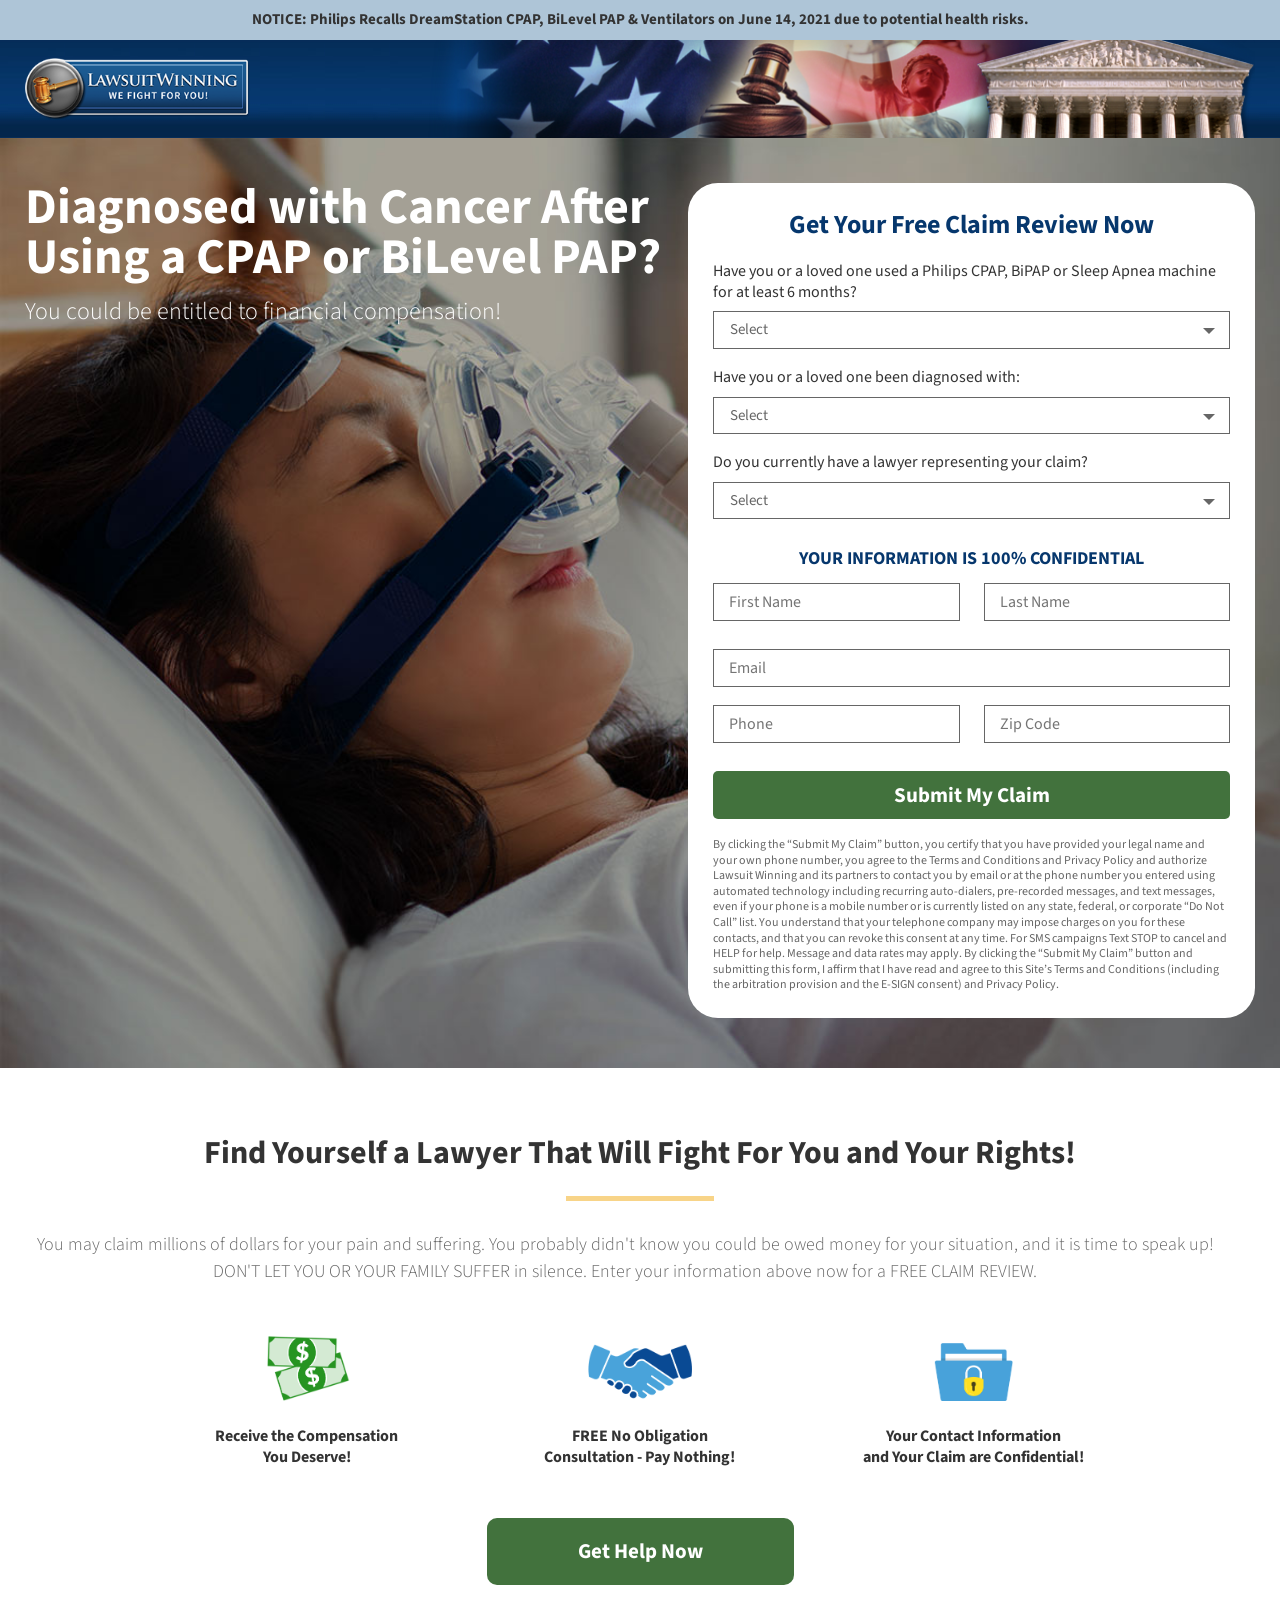
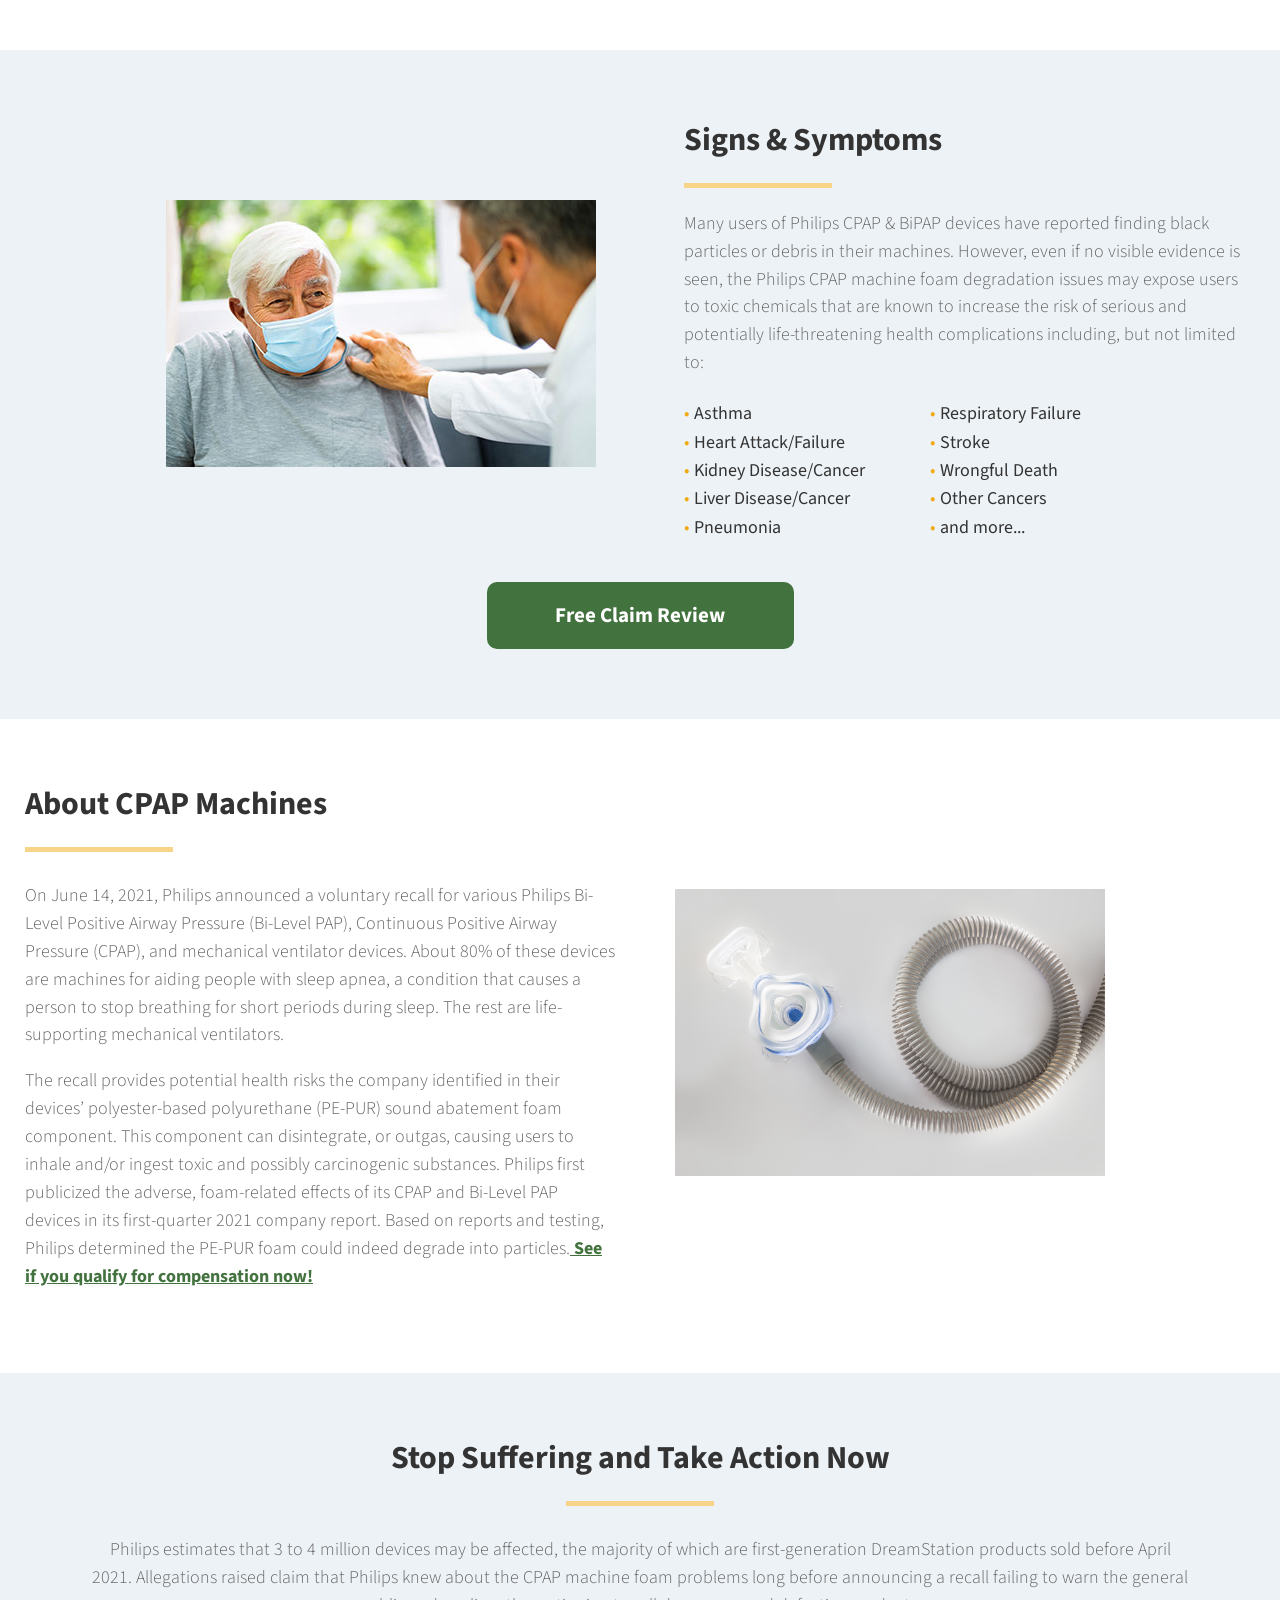
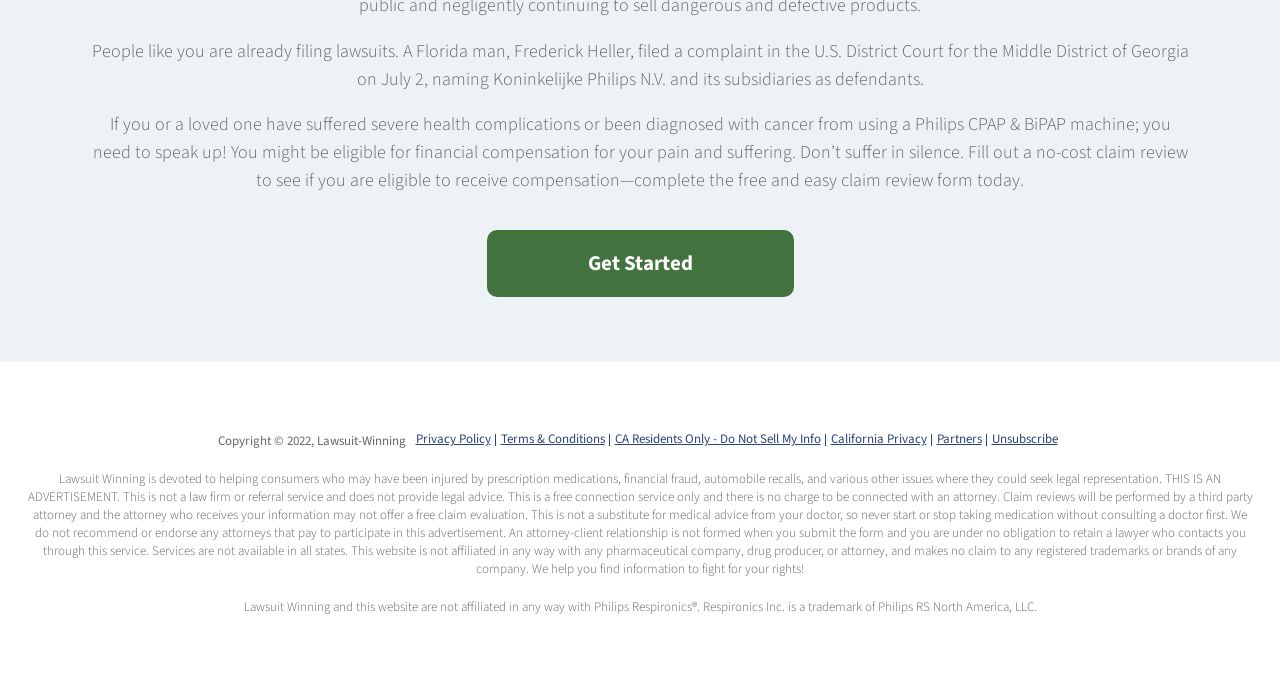
<file: app/index.html>
<!DOCTYPE html>
<html lang="ru">

<head>
  <meta charset="UTF-8">
  <meta name="viewport" content="width=device-width, initial-scale=1.0">
  <link rel="shortcut icon" href="img/favicon.ico" type="image/x-icon">
  <meta http-equiv="X-UA-Compatible" content="ie=edge">
  <meta name="theme-color" content="#111111">
  <title>New site</title>
  <link rel="preconnect" href="https://fonts.googleapis.com">
  <link rel="preconnect" href="https://fonts.gstatic.com" crossorigin>
  <link href="https://fonts.googleapis.com/css2?family=Source+Sans+Pro:wght@300;400;600;700;900&display=swap" rel="stylesheet"> 
  <link rel="stylesheet" href="css/vendor.css">
  <link rel="stylesheet" href="css/main.css">
</head>

<body>
  <div class="app">
    <header class="header" id="header">
    <div class="header__top">
        <div class="wrap">
            NOTICE: Philips Recalls DreamStation CPAP, BiLevel PAP & Ventilators on June 14, 2021 due to potential health risks.
        </div>
    </div>
    <div class="header__bot">
        <div class="wrap">
            <div class="header__bot__wrap">    
                <a href="" class="logo">
                    <img src="./img/logo.png">
                </a>
                <a href="" class="header__bot__mob-link">See If You Qualify</a>
                <img class="header__dest-img" src="./img/header_desk.png">
            </div>
        </div>
    </div>
</header>
    <main>
      <section class="sec1">
        <div class="wrap">
          <div class="sec1__wrap">
            <div class="sec1__left">
              <h1>Diagnosed with Cancer After Using a CPAP or BiLevel PAP?</h1>
              <p>You could be entitled to financial compensation! </p>
            </div>
            <div class="sec1__right">
              <form class="sec1__form">
                  <div class="title">
                    Get Your Free Claim Review Now
                  </div>
                  <div class="sec1__form__row">
                    <label>Have you or a loved one used a Philips CPAP, BiPAP or Sleep Apnea machine for at least 6 months?</label>
                    <div class="custom-select">
                      <select>
                        <option value="0">Select</option>
                        <option value="1">Audi</option>
                        <option value="2">BMW</option>
                      </select>
                    </div>
                  </div>

                  <div class="sec1__form__row">
                    <label>Have you or a loved one been diagnosed with:</label>
                    <div class="custom-select">
                      <select>
                        <option value="0">Select</option>
                        <option value="1">Audi</option>
                        <option value="2">BMW</option>
                      </select>
                    </div>
                  </div>

                  <div class="sec1__form__row">
                    <label>Do you currently have a lawyer representing your claim?</label>
                    <div class="custom-select">
                      <select>
                        <option value="0">Select</option>
                        <option value="1">Audi</option>
                        <option value="2">BMW</option>
                        <option value="0">Select</option>
                        <option value="1">Audi</option>
                        <option value="2">BMW</option>
                        <option value="0">Select</option>
                        <option value="1">Audi</option>
                        <option value="2">BMW</option>
                        <option value="0">Select</option>
                        <option value="1">Audi</option>
                        <option value="2">BMW</option>
                        <option value="0">Select</option>
                        <option value="1">Audi</option>
                        <option value="2">BMW</option>
                        <option value="0">Select</option>
                        <option value="1">Audi</option>
                        <option value="2">BMW</option>
                        <option value="0">Select</option>
                        <option value="1">Audi</option>
                        <option value="2">BMW</option>
                        <option value="0">Select</option>
                        <option value="1">Audi</option>
                        <option value="2">BMW</option>
                        <option value="0">Select</option>
                        <option value="1">Audi</option>
                        <option value="2">BMW</option>
                        <option value="0">Select</option>
                        <option value="1">Audi</option>
                        <option value="2">BMW</option>
                      </select>
                    </div>
                  </div>

                  <div class="title2">Your Information is 100% Confidential</div>
                  <div class="sec1__form__flex">
                    <div class="sec1__form__col">
                      <div class="sec1__form__row">
                        <input type="name" placeholder="First Name">
                      </div>
                    </div>
                    <div class="sec1__form__col">
                      <div class="sec1__form__row">
                        <input type="name" placeholder="Last Name">
                      </div>
                    </div>
                  </div>
                  <div class="sec1__form__row">
                    <input type="email" placeholder="Email">
                  </div>
                  <div class="sec1__form__flex">
                    <div class="sec1__form__col">
                      <div class="sec1__form__row">
                        <input type="name" placeholder="Phone">
                      </div>
                    </div>
                    <div class="sec1__form__col">
                      <div class="sec1__form__row">
                        <input type="text" placeholder="Zip Code">
                      </div>
                    </div>
                  </div>
                  <div class="sec1__form__row">
                    <button type="submit" class="btn-g sec1__form__submite">Submit My Claim</button>
                  </div>
                 <div class="sec1__form__polici">
                  By clicking the “Submit My Claim” button, you certify that you have provided your legal name and your own phone number, you agree to the Terms and Conditions and Privacy Policy and authorize Lawsuit Winning and its partners to contact you by email or at the phone number you entered using automated technology including recurring auto-dialers, pre-recorded messages, and text messages, even if your phone is a mobile number or is currently listed on any state, federal, or corporate “Do Not Call” list. You understand that your telephone company may impose charges on you for these contacts, and that you can revoke this consent at any time. For SMS campaigns Text STOP to cancel and HELP for help. Message and data rates may apply. By clicking the “Submit My Claim” button and submitting this form, I affirm that I have read and agree to this Site’s Terms and Conditions (including the arbitration provision and the E-SIGN consent) and Privacy Policy.
                 </div>
              </form>
            </div>
          </div>
        </div>
        <img class="sec1__img" src="./img/hero_desk.jpg">
      </section>
      <section class="sec2">
        <div class="wrap wrap2">
          <h2 class="h2 center">Find Yourself a Lawyer That Will Fight For You and Your Rights!</h2>
          <p>
            You may claim millions of dollars for your pain and suffering. You probably didn't know you could be owed money for your situation, and it is time to speak up! DON'T LET YOU OR YOUR FAMILY SUFFER in silence. Enter your information above now for a FREE CLAIM REVIEW.
          </p>
          <div class="sec2__wrap">
            <div class="sec2__item">
              <img src="img/ico_money.png">
              <div class="text">
                Receive the Compensation<br>
                You Deserve!
              </div>
            </div>
            <div class="sec2__item">
              <img src="img/ico_handshake.png">
              <div class="text">
                FREE No Obligation<br>
                Consultation - Pay Nothing!
              </div>
            </div>
            <div class="sec2__item">
              <img src="img/ico_folder.png">
              <div class="text">
                Your Contact Information<br>
and Your Claim are Confidential!
              </div>
            </div>
          </div>
          <div class="sec2__bot">
            <a href="" class="btn-g">Get Help Now</a>
          </div>
        </div>
      </section>
      <section class="sec3">
        <div class="wrap wrap2">
          <div class="sec3__wrap">
            <div class="sec3__left">
              <img src="./img/signs_and_symptoms.jpg">
            </div>
            <div class="sec3__right">
              <h2 class="h2">Signs & Symptoms</h2>
              <p>Many users of Philips CPAP & BiPAP devices have reported finding black particles or debris in their machines. However, even if no visible evidence is seen, the Philips CPAP machine foam degradation issues may expose users to toxic chemicals that are known to increase the risk of serious and potentially life-threatening health complications including, but not limited to:</p>
              <div class="sec3__ul-flex">
                <ul>
                  <li>Asthma</li>
                  <li>Heart Attack/Failure</li>
                  <li>Kidney Disease/Cancer</li>
                  <li>Liver Disease/Cancer</li>
                  <li>Pneumonia</li>
                </ul>
                <ul>
                  <li>Respiratory Failure</li>
                  <li>Stroke</li>
                  <li>Wrongful Death</li>
                  <li>Other Cancers</li>
                  <li>and more...</li>
                </ul>
              </div>
            </div>
          </div>
          <div class="sec3__bot">
            <a href="" class="btn-g">Free Claim Review</a>
          </div>
        </div>
      </section>
      <section class="sec4">
        <div class="wrap wrap2">
          <div class="sec4__wrap">
            <div class="left">
              <h2 class="h2">
                About CPAP Machines
              </h2>
              <p>
                On June 14, 2021, Philips announced a voluntary recall for various Philips Bi-Level Positive Airway Pressure (Bi-Level PAP), Continuous Positive Airway Pressure (CPAP), and mechanical ventilator devices. About 80% of these devices are machines for aiding people with sleep apnea, a condition that causes a person to stop breathing for short periods during sleep. The rest are life-supporting mechanical ventilators.
              </p>
              <p>
                
The recall provides potential health risks the company identified in their devices’ polyester-based polyurethane (PE-PUR) sound abatement foam component. This component can disintegrate, or outgas, causing users to inhale and/or ingest toxic and possibly carcinogenic substances. Philips first publicized the adverse, foam-related effects of its CPAP and Bi-Level PAP devices in its first-quarter 2021 company report. Based on reports and testing, Philips determined the PE-PUR foam could indeed degrade into particles.<a href=""> See if you qualify for compensation now!</a>
              </p>
            </div>
            <div class="right">
              <img src="./img/image1.jpeg">
            </div>
          </div>
        </div>
      </section>

      <section class="sec5">
        <div class="wrap wrap2">
          <h2 class="h2 center">Stop Suffering and Take Action Now</h2>
          <p>
            Philips estimates that 3 to 4 million devices may be affected, the majority of which are first-generation DreamStation products sold before April 2021. Allegations raised claim that Philips knew about the CPAP machine foam problems long before announcing a recall failing to warn the general public and negligently continuing to sell dangerous and defective products.
          </p>
          <p>
            People like you are already filing lawsuits. A Florida man, Frederick Heller, filed a complaint in the U.S. District Court for the Middle District of Georgia on July 2, naming Koninkelijke Philips N.V. and its subsidiaries as defendants.
          </p>
          <p>
            If you or a loved one have suffered severe health complications or been diagnosed with cancer from using a Philips CPAP & BiPAP machine; you need to speak up! You might be eligible for financial compensation for your pain and suffering. Don’t suffer in silence. Fill out a no-cost claim review to see if you are eligible to receive compensation—complete the free and easy claim review form today.
          </p>
          
          <div class="sec5__bot">
            <a href="" class="btn-g">Get Started</a>
          </div>
        </div>
      </section>
    </main>
    <footer class="footer">
  <div class="wrap wrap2">
    <div class="footer__links">
      <div class="text">Copyright © 2022, Lawsuit-Winning</div>
      <div class="links">
        <a href="">Privacy Policy </a>
        <a href="">Terms & Conditions </a>
        <a href=""> CA Residents Only - Do Not Sell My Info  </a>
        <a href=""> California Privacy </a>
        <a href="">Partners</a>
        <a href="">Unsubscribe</a>
      </div>
    </div>
    <p>
      Lawsuit Winning is devoted to helping consumers who may have been injured by prescription medications, financial fraud, automobile recalls, and various other issues where they could seek legal representation. THIS IS AN ADVERTISEMENT. This is not a law firm or referral service and does not provide legal advice. This is a free connection service only and there is no charge to be connected with an attorney. Claim reviews will be performed by a third party attorney and the attorney who receives your information may not offer a free claim evaluation. This is not a substitute for medical advice from your doctor, so never start or stop taking medication without consulting a doctor first. We do not recommend or endorse any attorneys that pay to participate in this advertisement. An attorney-client relationship is not formed when you submit the form and you are under no obligation to retain a lawyer who contacts you through this service. Services are not available in all states. This website is not affiliated in any way with any pharmaceutical company, drug producer, or attorney, and makes no claim to any registered trademarks or brands of any company. We help you find information to fight for your rights!
    </p>
    <p>
      Lawsuit Winning and this website are not affiliated in any way with Philips Respironics®. Respironics Inc. is a trademark of Philips RS North America, LLC.
    </p>
  </div>
</footer>
  </div>
  <script src="js/vendor.js"></script>
  <script src="js/main.js"></script>
</body>

</html>
</file>
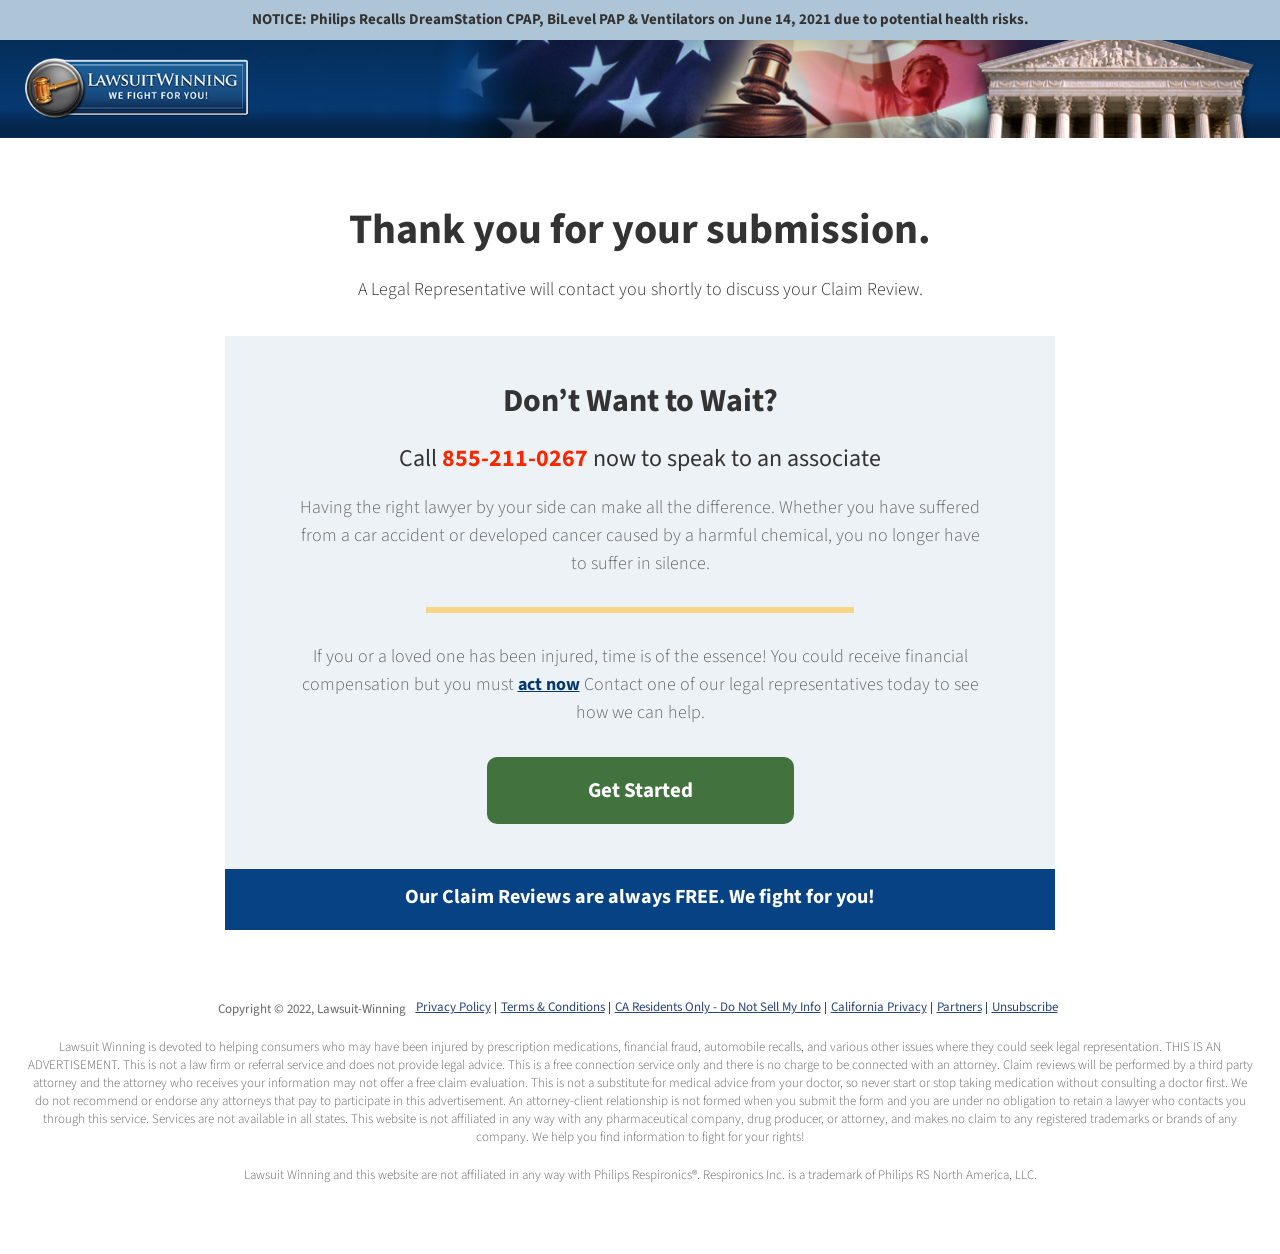
<file: app/thank.html>
<!DOCTYPE html>
<html lang="ru">

<head>
  <meta charset="UTF-8">
  <meta name="viewport" content="width=device-width, initial-scale=1.0">
  <link rel="shortcut icon" href="img/favicon.ico" type="image/x-icon">
  <meta http-equiv="X-UA-Compatible" content="ie=edge">
  <meta name="theme-color" content="#111111">
  <title>New site</title>
  <link rel="preconnect" href="https://fonts.googleapis.com">
  <link rel="preconnect" href="https://fonts.gstatic.com" crossorigin>
  <link href="https://fonts.googleapis.com/css2?family=Source+Sans+Pro:wght@300;400;600;700;900&display=swap" rel="stylesheet"> 
  <link rel="stylesheet" href="css/vendor.css">
  <link rel="stylesheet" href="css/main.css">
</head>

<body>
  <div class="app">
    <header class="header" id="header">
    <div class="header__top">
        <div class="wrap">
            NOTICE: Philips Recalls DreamStation CPAP, BiLevel PAP & Ventilators on June 14, 2021 due to potential health risks.
        </div>
    </div>
    <div class="header__bot">
        <div class="wrap">
            <div class="header__bot__wrap">    
                <a href="" class="logo">
                    <img src="./img/logo.png">
                </a>
                <a href="" class="header__bot__mob-link">See If You Qualify</a>
                <img class="header__dest-img" src="./img/header_desk.png">
            </div>
        </div>
    </div>
</header>
    <main>
      <section class="sec-thank">
          <div class="wrap">
              <div class="sec-thank__wrap">
                <div class="sec-thank__title">Thank you for your submission. </div>
                <div class="sec-thank__text">A Legal Representative will contact you shortly to discuss your Claim Review.</div>
                <div class="sec-thank__wrap2">
                    <div class="title">
                        Don’t Want to Wait?
                    </div>
                    <div class="title2">
                        Call <span>855-211-0267</span> now to speak to an associate
                    </div>
                    <p>
                        Having the right lawyer by your side can make all the difference. Whether you have suffered from a car accident or developed cancer caused by a harmful chemical, you no longer have to suffer in silence.
                    </p>
                    <div class="line"></div>
                    <p>
                        If you or a loved one has been injured, time is of the essence! You could receive financial compensation but you must <a href="">act now</a> Contact one of our legal representatives today to see how we can help.
                    </p>
                    <div class="sec-thank__wrap2__bot">
                        <a href="" class="btn-g">Get Started</a>
                    </div>
                </div>
                <div class="sec-thank__bot">
                    Our Claim Reviews are always FREE. We fight for you!
                </div>
            </div>
          </div>
      </section>
    </main>
    <footer class="footer">
  <div class="wrap wrap2">
    <div class="footer__links">
      <div class="text">Copyright © 2022, Lawsuit-Winning</div>
      <div class="links">
        <a href="">Privacy Policy </a>
        <a href="">Terms & Conditions </a>
        <a href=""> CA Residents Only - Do Not Sell My Info  </a>
        <a href=""> California Privacy </a>
        <a href="">Partners</a>
        <a href="">Unsubscribe</a>
      </div>
    </div>
    <p>
      Lawsuit Winning is devoted to helping consumers who may have been injured by prescription medications, financial fraud, automobile recalls, and various other issues where they could seek legal representation. THIS IS AN ADVERTISEMENT. This is not a law firm or referral service and does not provide legal advice. This is a free connection service only and there is no charge to be connected with an attorney. Claim reviews will be performed by a third party attorney and the attorney who receives your information may not offer a free claim evaluation. This is not a substitute for medical advice from your doctor, so never start or stop taking medication without consulting a doctor first. We do not recommend or endorse any attorneys that pay to participate in this advertisement. An attorney-client relationship is not formed when you submit the form and you are under no obligation to retain a lawyer who contacts you through this service. Services are not available in all states. This website is not affiliated in any way with any pharmaceutical company, drug producer, or attorney, and makes no claim to any registered trademarks or brands of any company. We help you find information to fight for your rights!
    </p>
    <p>
      Lawsuit Winning and this website are not affiliated in any way with Philips Respironics®. Respironics Inc. is a trademark of Philips RS North America, LLC.
    </p>
  </div>
</footer>
  </div>
  <script src="js/vendor.js"></script>
  <script src="js/main.js"></script>
</body>

</html>
</file>
<file: app/css/main.css>
@charset "UTF-8";
:root {
  --color-black: #000;
  --color-white: #fff;
}

.custom-checkbox__field:checked + .custom-checkbox__content::after {
  opacity: 1;
}

.custom-checkbox__field:focus + .custom-checkbox__content::before {
  outline: 2px solid #f00;
  outline-offset: 2px;
}

.custom-checkbox__field:disabled + .custom-checkbox__content {
  opacity: 0.4;
  pointer-events: none;
}

html {
  box-sizing: border-box;
}

*,
*::before,
*::after {
  box-sizing: inherit;
}

body {
  margin: 0;
  font-family: "asd", sans-serif;
}

img {
  max-width: 100%;
}

a {
  text-decoration: none;
}

.site-container {
  overflow: hidden;
}

.is-hidden {
  display: none !important;
}

.btn-reset {
  border: none;
  padding: 0;
  background: transparent;
  cursor: pointer;
}

.list-reset {
  list-style: none;
  margin: 0;
  padding: 0;
}

.container {
  margin: 0 auto;
  padding: 0 15px;
  max-width: 1200px;
}

.js-focus-visible :focus:not(.focus-visible) {
  outline: none;
}

body {
  font-family: "Source Sans Pro", sans-serif;
  font-size: 16px;
  line-height: 1.3;
  font-weight: 400;
  color: #333333;
}

p {
  font-size: 18px;
  line-height: 1.55;
  color: #666666;
  font-weight: 300;
}
p a {
  font-weight: 400;
  color: #42723d;
  text-decoration: underline;
  font-weight: bold;
}

.wrap {
  max-width: 1700px;
  margin: 0 auto;
  width: 100%;
  padding-right: 25px;
  padding-left: 25px;
}

.header__top {
  background-color: #aec5d7;
  padding-top: 10px;
  padding-bottom: 10px;
  font-size: 15px;
  text-align: center;
  font-weight: bold;
}

.header__bot {
  background-image: url("../img/headergradient.jpg");
}
.header__bot .header__bot__wrap {
  position: relative;
  padding-top: 18px;
  padding-bottom: 18px;
}

.header__dest-img {
  position: absolute;
  top: 0;
  right: 0;
  height: 100%;
  z-index: 1;
}

.header__bot__mob-link {
  display: none;
}

.logo {
  position: relative;
  z-index: 2;
  max-width: 225px;
  margin-right: 15px;
  display: block;
}
.logo img {
  display: block;
}

@media (max-width: 991px) {
  .header__dest-img {
    display: none;
  }

  .header__bot__mob-link {
    font-size: 36px;
    display: block;
    color: #fff;
    text-decoration: underline;
  }

  .header__bot__wrap {
    display: flex;
    align-items: center;
    justify-content: space-between;
  }

  .header__top {
    font-size: 28px;
    font-weight: 400;
  }
}
@media (max-width: 750px) {
  .header__top {
    font-size: 16px;
  }

  .header__bot__mob-link {
    font-size: 16px;
  }

  .logo {
    max-width: 150px;
  }

  .wrap {
    padding-right: 15px;
    padding-left: 15px;
  }
}
.sec1 {
  background-color: #4d4f4f;
  padding-top: 45px;
  padding-bottom: 50px;
  position: relative;
  overflow: hidden;
}

.sec1__wrap {
  display: flex;
  position: relative;
  z-index: 2;
}

.sec1__left {
  color: #fff;
  padding-right: 70px;
}
.sec1__left h1 {
  font-size: 64px;
  line-height: 1;
  font-weight: bold;
  margin-bottom: 10px;
  margin-top: 0;
}
.sec1__left p {
  font-size: 28px;
  margin-top: 0;
  margin-bottom: 0;
  color: #fff;
}

.sec1__right {
  flex: 0 0 767px;
}

.sec1__form {
  padding: 25px 50px;
  border-radius: 30px;
  padding-top: 18px;
  background-color: white;
}
.sec1__form .title {
  font-size: 26px;
  margin-bottom: 19px;
  text-align: center;
  color: #06376d;
  font-weight: bold;
}
.sec1__form .title2 {
  color: #06376d;
  margin-bottom: 12px;
  font-weight: bold;
  font-size: 18px;
  text-align: center;
  margin-top: 28px;
  text-transform: uppercase;
}
.sec1__form label {
  display: block;
  font-size: 16px;
  margin-bottom: 9px;
}

/* The container must be positioned relative: */
.custom-select {
  position: relative;
  color: #000;
}

.custom-select select {
  display: none;
  /*hide original SELECT element: */
}

.select-selected {
  background-color: #fff;
}

/* Style the arrow inside the select element: */
.select-selected:after {
  position: absolute;
  content: "";
  top: 17px;
  right: 15px;
  width: 0;
  height: 0;
  border: 6px solid transparent;
  border-color: #666666 transparent transparent transparent;
}

/* Point the arrow upwards when the select box is open (active): */
.select-selected.select-arrow-active:after {
  border-color: transparent transparent #666666 transparent;
  top: 7px;
}

/* style the items (options), including the selected item: */
.select-items div, .select-selected {
  color: #666666;
  padding: 8px 16px;
  border: 1px solid transparent;
  border-color: #666666;
  cursor: pointer;
  font-size: 15px;
  padding-right: 30px;
}

/* Style items (options): */
.select-items {
  position: absolute;
  background-color: #fff;
  top: 100%;
  left: 0;
  right: 0;
  z-index: 99;
  max-height: 350px;
  overflow: auto;
  box-shadow: 0 0 5px rgba(0, 0, 0, 0.3);
}

/* Hide the items when the select box is closed: */
.select-hide {
  display: none;
}

.select-items div:hover, .same-as-selected {
  background-color: rgba(0, 0, 0, 0.1);
}

.sec1__form__row {
  margin-bottom: 18px;
}

.sec1__form__flex {
  display: flex;
  flex-wrap: wrap;
  margin: 0 -12px;
}

.sec1__form__col {
  width: calc(50% - 24px);
  margin: 0 12px;
  margin-bottom: 10px;
}

input {
  border: 1px solid #666666;
  color: #666666;
  height: 38px;
  padding: 0 15px;
  width: 100%;
  background-color: #fff;
  border-radius: 0;
}

.btn-g {
  padding: 20px 15px;
  border-radius: 10px;
  background-color: #42723d;
  color: #fff;
  font-size: 21px;
  font-weight: bold;
  display: block;
  border: none;
  cursor: pointer;
  width: 307px;
  max-width: 100%;
  text-align: center;
  transition: 0.3s ease-in-out;
}

.sec1__form__submite {
  width: 100%;
  padding-top: 12px;
  padding-bottom: 12px;
  border-radius: 5px;
}

.btn-g:hover {
  box-shadow: 0 0 10px rgba(0, 0, 0, 0.5);
}

.sec1__form__polici {
  font-size: 12px;
  color: #666666;
}

.sec1__img {
  position: absolute;
  top: 0;
  left: 0;
  height: 100%;
  width: auto;
  z-index: 1;
  max-width: initial;
  display: block;
}

@media (max-width: 1600px) {
  .sec1__right {
    flex: 0 0 667px;
  }
}
@media (max-width: 1399px) {
  .sec1__right {
    flex: 0 0 567px;
  }

  .sec1__form {
    padding: 25px;
  }

  .sec1__left {
    padding-right: 20px;
  }

  .sec1__left h1 {
    font-size: 50px;
  }

  .sec1__left p {
    font-size: 24px;
  }
}
@media (max-width: 1199px) {
  .sec1__wrap {
    flex-direction: column;
  }

  .sec1__right {
    flex: auto;
  }

  .sec1__left {
    text-align: center;
    margin-bottom: 35px;
  }

  .sec1__form {
    max-width: 760px;
    margin: 0 auto;
    position: relative;
    z-index: 2;
  }

  .sec1__right {
    position: relative;
  }

  .sec1__right:after {
    z-index: 1;
    position: absolute;
    content: "";
    display: block;
    background-image: url("../img/sec1-after.png");
    bottom: -150px;
    left: -30px;
    right: -30px;
    height: 300px;
  }
}
@media (max-width: 991px) {
  .sec1__img {
    position: initial;
    height: 75vw;
  }

  .sec1 {
    padding-bottom: 0;
  }
}
@media (max-width: 575px) {
  .sec1__form__col {
    width: calc(100% - 24px);
  }

  .sec1__left h1 {
    font-size: 30px;
  }

  .sec1__left p {
    font-size: 18px;
  }

  .sec1__form label {
    font-size: 14px;
  }

  .sec1__form {
    border-radius: 0;
    padding: 25px 15px;
  }

  .sec1__form__polici {
    text-align: center;
  }
}
.sec2 {
  padding-top: 65px;
  padding-bottom: 65px;
}

.h2 {
  font-size: 32px;
  font-weight: bold;
  padding-bottom: 26px;
  position: relative;
  margin-bottom: 30px;
  margin-top: 0;
}

.h2:after {
  content: "";
  width: 148px;
  height: 5px;
  display: block;
  position: absolute;
  bottom: 0;
  background-color: #f8d488;
}

.h2.center {
  text-align: center;
}

.h2.center:after {
  left: 50%;
  transform: translateX(-50%);
}

.sec2 p {
  text-align: center;
  max-width: 1200px;
}

.wrap2 {
  max-width: 1350px;
}

.sec2__wrap {
  display: flex;
  justify-content: space-between;
  max-width: 1000px;
  margin: 0 auto;
  margin-top: 50px;
  margin-bottom: 25px;
}

.sec2__item {
  width: 33.3333333333%;
  padding: 0 15px;
  margin-bottom: 25px;
  display: flex;
  flex-direction: column;
  align-items: center;
  text-align: center;
}
.sec2__item .text {
  font-size: 16px;
  font-weight: bold;
}
.sec2__item img {
  max-height: 65px;
  display: block;
  margin-bottom: 25px;
}

.sec2__bot {
  display: flex;
  justify-content: center;
}

@media (max-width: 767px) {
  .h2 {
    font-size: 24px;
  }

  p {
    font-size: 16px;
  }
}
@media (max-width: 575px) {
  .sec2__wrap {
    flex-wrap: wrap;
  }

  .sec2__item {
    width: 100%;
    margin-bottom: 50px;
  }

  .sec2__item:last-child {
    margin-bottom: 0;
  }

  .sec2__bot {
    margin-top: 50px;
  }

  .sec2 {
    padding-top: 25px;
    padding-bottom: 25px;
  }

  .btn-g {
    padding: 10px 15px;
    border-radius: 5px;
  }
}
.sec3 {
  background-color: #edf2f6;
  padding-top: 70px;
  padding-bottom: 70px;
}

.sec3__wrap {
  display: flex;
}

.sec3__left {
  width: 50%;
  padding-right: 44px;
}
.sec3__left img {
  display: block;
  margin-left: auto;
  margin-top: 80px;
}

.sec3__right {
  width: 50%;
  padding-left: 44px;
}

ul {
  margin-top: 25px;
  margin-bottom: 25px;
  padding: 0;
}

li {
  list-style: none;
  font-size: 18px;
  margin-bottom: 5px;
  position: relative;
  padding-left: 10px;
}

li:before {
  content: "•";
  color: #f1aa11;
  position: absolute;
  top: 0;
  left: 0;
}

.sec3__ul-flex {
  display: flex;
}
.sec3__ul-flex ul {
  margin-right: 65px;
}
.sec3__ul-flex ul:last-child {
  margin-right: 0;
}

.sec3__bot {
  display: flex;
  justify-content: center;
  margin-top: 13px;
}

.sec3 .h2 {
  margin-bottom: 22px;
}
.sec3 p {
  margin-bottom: 0;
}

@media (max-width: 991px) {
  .sec3__left {
    padding-right: 15px;
  }

  .sec3__right {
    padding-left: 15px;
  }
}
@media (max-width: 991px) {
  .sec3__wrap {
    flex-direction: column;
  }

  .sec3__left {
    width: 100%;
    padding-right: 0;
    margin-bottom: 25px;
  }
  .sec3__left img {
    margin: 0 auto;
  }

  .sec3__right {
    width: 100%;
    padding-left: 0;
  }

  .sec3 .h2 {
    text-align: center;
  }

  .sec3 .h2:after {
    left: 50%;
    transform: translateX(-50%);
  }

  .sec3 p {
    text-align: center;
    max-width: 700px;
    margin: 0 auto;
  }

  .sec3__ul-flex {
    justify-content: center;
  }
}
@media (max-width: 500px) {
  .sec3__ul-flex {
    width: 200px;
    margin-top: 25px;
    margin-bottom: 25px;
    margin-left: auto;
    margin-right: auto;
    flex-direction: column;
  }
  .sec3__ul-flex ul {
    margin: 0;
  }

  .sec3 {
    padding-top: 25px;
    padding-bottom: 25px;
  }
}
.sec4 {
  padding-top: 65px;
  padding-bottom: 65px;
}

.sec4__wrap {
  display: flex;
}
.sec4__wrap .left {
  width: 50%;
  padding-right: 25px;
}
.sec4__wrap .right {
  width: 50%;
  padding-left: 35px;
}
.sec4__wrap .right img {
  max-width: 430px;
  margin-top: 105px;
}

@media (max-width: 991px) {
  .sec4__wrap {
    flex-direction: column-reverse;
  }

  .sec4__wrap .right img {
    margin: 0 auto;
    display: block;
    max-width: 100%;
  }

  .sec4__wrap .right {
    width: 100%;
    padding-left: 0;
    margin-bottom: 25px;
  }
  .sec4__wrap .left {
    width: 100%;
    padding-right: 0;
  }
  .sec4__wrap .left .h2 {
    text-align: center;
  }
  .sec4__wrap .left .h2:after {
    left: 50%;
    transform: translateX(-50%);
  }
  .sec4__wrap .left p {
    text-align: center;
    max-height: 700px;
    margin-right: auto;
    margin-left: auto;
  }
}
@media (max-width: 500px) {
  .sec4 {
    padding-top: 25px;
    padding-bottom: 25px;
  }
}
.sec5 {
  padding-top: 65px;
  padding-bottom: 65px;
  background-color: #edf2f6;
  text-align: center;
}
.sec5 p {
  max-width: 1100px;
  margin-left: auto;
  margin-right: auto;
}

.sec5__bot {
  margin-top: 35px;
  display: flex;
  justify-content: center;
}

@media (max-width: 500px) {
  .sec5 {
    padding-top: 25px;
    padding-bottom: 25px;
  }

  .sec5__bot {
    margin-top: 25px;
  }
}
.footer {
  padding-top: 70px;
  padding-bottom: 70px;
  text-align: center;
  font-size: 13px;
  line-height: 1.385;
  color: #666666;
}

.footer p {
  font-size: 13px;
  line-height: 1.385;
  color: #666666;
  margin-top: 20px;
  margin-bottom: 0;
}

.footer__links {
  display: flex;
  justify-content: center;
  margin-bottom: 20px;
}
.footer__links .text {
  margin-right: 5px;
}
.footer__links .links {
  display: flex;
  flex-wrap: wrap;
  align-items: flex-start;
}
.footer__links .links a {
  text-decoration: underline;
  color: #294679;
  padding-left: 5px;
  padding-right: 5px;
  line-height: 1.2;
  display: inline-block;
  position: relative;
}
.footer__links .links a:after {
  content: "";
  display: block;
  position: absolute;
  right: 0;
  bottom: 2px;
  height: 12px;
  width: 1px;
  border-right: 1px solid #294679;
}
.footer__links .links a:last-child:after {
  display: none;
}

@media (max-width: 991px) {
  .footer__links {
    flex-direction: column;
    align-items: center;
  }
  .footer__links .links {
    justify-content: center;
  }
}
@media (max-width: 500px) {
  .footer {
    padding-top: 25px;
    padding-bottom: 25px;
  }
}
.sec-thank__wrap {
  max-width: 830px;
  margin: 0 auto;
  text-align: center;
  padding-top: 65px;
}

.sec-thank__title {
  font-size: 42px;
  margin-bottom: 20px;
  font-weight: bold;
}

.sec-thank__text {
  font-size: 18px;
  margin-bottom: 35px;
  font-weight: 300;
}

.sec-thank__wrap2 {
  padding: 45px 75px;
  background-color: #edf2f6;
}
.sec-thank__wrap2 .title {
  font-size: 32px;
  font-weight: bold;
  margin-bottom: 20px;
}
.sec-thank__wrap2 .title2 {
  font-size: 24px;
  margin-bottom: 20px;
}
.sec-thank__wrap2 .title2 span {
  color: #f92700;
  font-weight: bold;
}
.sec-thank__wrap2 p {
  margin-bottom: 30px;
  font-weight: 300;
}
.sec-thank__wrap2 p a {
  color: #06386f;
  font-weight: bold;
}
.sec-thank__wrap2 .line {
  width: 428px;
  max-width: 100%;
  border-bottom: 6px solid #f8d488;
  margin: 0 auto;
  margin-top: 30px;
  margin-bottom: 30px;
}

.sec-thank__wrap2__bot {
  display: flex;
  justify-content: center;
}

.sec-thank__bot {
  font-size: 20px;
  font-weight: bold;
  text-align: center;
  padding: 15px 15px;
  padding-bottom: 20px;
  background-color: #074384;
  color: #fff;
}

@media (max-width: 767px) {
  .sec-thank__wrap2 .line {
    width: 300px;
  }
}
@media (max-width: 575px) {
  .sec-thank__wrap2 {
    margin-left: -15px;
    margin-right: -15px;
    padding: 30px 15px;
  }

  .sec-thank__wrap {
    padding-top: 25px;
  }

  .sec-thank__bot {
    margin-right: -15px;
    margin-left: -15px;
  }

  .sec-thank__wrap2 .title {
    font-size: 28px;
  }
  .sec-thank__wrap2 .title2 {
    font-size: 18px;
  }
  .sec-thank__wrap2 .line {
    border-bottom: 4px solid #f8d488;
  }

  .sec-thank__title {
    font-size: 36px;
  }

  .sec-thank__text {
    font-size: 16px;
  }

  .sec-thank__bot {
    font-size: 18px;
    padding: 15px 20px;
  }
}
/*# sourceMappingURL=main.css.map */
</file>
